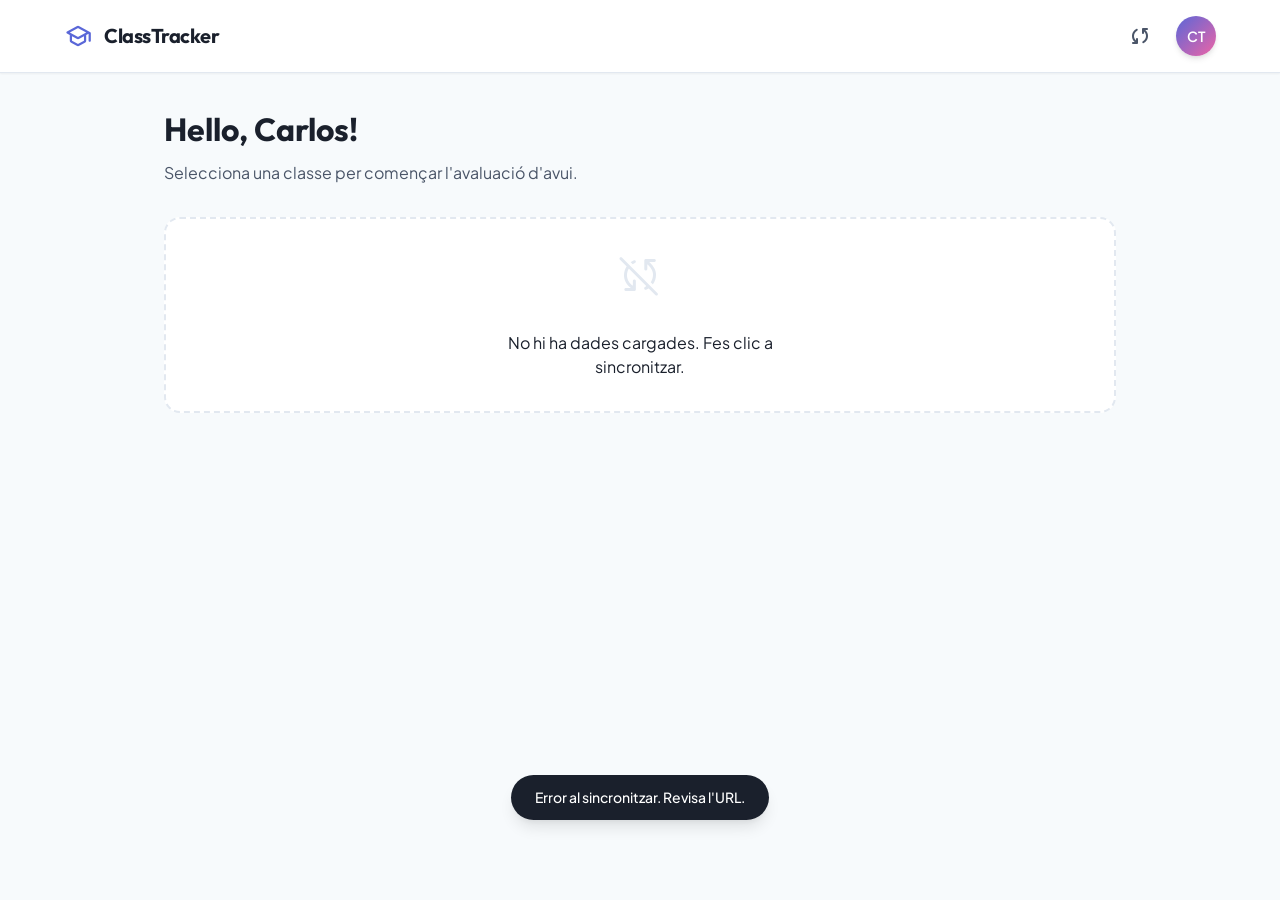
<file: index.html>
<!DOCTYPE html>
<html lang="ca">
<head>
    <meta charset="UTF-8">
    <meta name="viewport" content="width=device-width, initial-scale=1.0">
    <title>Class Tracker - English Teacher</title>
    <link rel="stylesheet" href="styles.css">
    <link rel="preconnect" href="https://fonts.googleapis.com">
    <link rel="preconnect" href="https://fonts.gstatic.com" crossorigin>
    <link href="https://fonts.googleapis.com/css2?family=Outfit:wght@300;400;600;700&family=Plus+Jakarta+Sans:wght@400;500;600;700&display=swap" rel="stylesheet">
    <link rel="stylesheet" href="https://fonts.googleapis.com/css2?family=Material+Symbols+Rounded:opsz,wght,FILL,GRAD@20..48,100..700,0..1,-50..200" />
    
    <!-- PWA & iOS Specific -->
    <link rel="manifest" href="manifest.json">
    <meta name="apple-mobile-web-app-capable" content="yes">
    <meta name="apple-mobile-web-app-status-bar-style" content="black-translucent">
    <meta name="apple-mobile-web-app-title" content="ClassTracker">
    <link rel="apple-touch-icon" href="icon-192.png">
    <meta name="theme-color" content="#5A67D8">
</head>
<body>
    <div id="app">
        <!-- Navigation -->
        <nav class="top-nav">
            <div class="nav-content">
                <div class="logo">
                    <span class="material-symbols-rounded">school</span>
                    <h1>ClassTracker</h1>
                </div>
                <div class="nav-actions">
                    <button id="sync-btn" class="icon-btn" title="Sincronitzar">
                        <span class="material-symbols-rounded">sync</span>
                    </button>
                    <div class="profile-thumb">CT</div>
                </div>
            </div>
        </nav>

        <!-- Main Content Container -->
        <main id="main-content">
            <!-- Screens will be injected here -->
            <div id="loader" class="loader-container hidden">
                <div class="spinner"></div>
                <p>Carregant dades...</p>
            </div>
        </main>

        <!-- Templates for Screens -->
        <template id="screen-home">
            <div class="screen home-screen">
                <header class="screen-header">
                    <h2>Hello, Carlos!</h2>
                    <p>Selecciona una classe per començar l'avaluació d'avui.</p>
                </header>
                
                <div id="class-grid" class="class-grid">
                    <!-- Class cards will be generated dynamically -->
                    <div class="empty-state">
                        <p>Carregant llistes de classes...</p>
                    </div>
                </div>
            </div>
        </template>

        <template id="screen-evaluation">
            <div class="screen eval-screen">
                <header class="screen-header">
                    <div class="header-top">
                        <button id="back-to-home" class="back-btn">
                            <span class="material-symbols-rounded">arrow_back</span>
                        </button>
                        <h2 id="current-class-title">Classe 4th A</h2>
                    </div>
                    <div class="header-meta">
                        <p id="current-date"></p>
                        <div class="stats">
                            <span id="eval-count">0/0</span> evaluats
                        </div>
                    </div>
                </header>

                <div class="evaluation-legend">
                    <div class="legend-item">
                        <span class="material-symbols-rounded">record_voice_over</span>
                        <span><strong>Oral:</strong> Participació i ús de l'anglès</span>
                    </div>
                    <div class="legend-item">
                        <span class="material-symbols-rounded">edit_note</span>
                        <span><strong>Task:</strong> Treball, esforç i concentració</span>
                    </div>
                    <div class="legend-item">
                        <span class="material-symbols-rounded">groups</span>
                        <span><strong>Social:</strong> Comportament i cooperació</span>
                    </div>
                </div>

                <div class="evaluation-list-wrapper">
                    <div class="list-headers sticky-header">
                        <span class="header-name">Alumne</span>
                        <div class="header-items">
                            <div class="header-metric-box">
                                <span class="material-symbols-rounded">record_voice_over</span>
                                <span class="short-label">Oral</span>
                            </div>
                            <div class="header-metric-box">
                                <span class="material-symbols-rounded">edit_note</span>
                                <span class="short-label">Task</span>
                            </div>
                            <div class="header-metric-box">
                                <span class="material-symbols-rounded">groups</span>
                                <span class="short-label">Social</span>
                            </div>
                        </div>
                    </div>
                    <div id="student-list" class="student-list">
                        <!-- Students injected here -->
                    </div>
                </div>

                <footer class="eval-footer">
                    <button id="save-evaluation" class="primary-btn">
                        <span class="material-symbols-rounded">save</span>
                        Guardar Sessió
                    </button>
                </footer>
            </div>
        </template>

        <template id="screen-student-stats">
            <div class="screen stats-screen">
                <header class="screen-header">
                    <div class="header-top">
                        <button id="back-to-eval" class="back-btn">
                            <span class="material-symbols-rounded">arrow_back</span>
                        </button>
                        <h2 id="stats-student-name">Nom de l'Alumne</h2>
                    </div>
                </header>

                <div class="stats-container">
                    <div class="overall-card">
                        <div class="sessions-badge">
                            <span class="material-symbols-rounded">event_repeat</span>
                            <span id="total-sessions">0</span> sessions evaluades
                        </div>
                    </div>

                    <div class="metrics-grid">
                        <div class="metric-progress-card">
                            <div class="metric-header">
                                <span class="material-symbols-rounded color-oi">record_voice_over</span>
                                <h3>Oral Interaction</h3>
                                <span class="avg-value" id="avg-oi">0.0</span>
                            </div>
                            <div class="progress-bar-container">
                                <div id="bar-oi" class="progress-bar"></div>
                            </div>
                        </div>

                        <div class="metric-progress-card">
                            <div class="metric-header">
                                <span class="material-symbols-rounded color-te">edit_note</span>
                                <h3>Task Engagement</h3>
                                <span class="avg-value" id="avg-te">0.0</span>
                            </div>
                            <div class="progress-bar-container">
                                <div id="bar-te" class="progress-bar"></div>
                            </div>
                        </div>

                        <div class="metric-progress-card">
                            <div class="metric-header">
                                <span class="material-symbols-rounded color-sc">groups</span>
                                <h3>Social Skills</h3>
                                <span class="avg-value" id="avg-sc">0.0</span>
                            </div>
                            <div class="progress-bar-container">
                                <div id="bar-sc" class="progress-bar"></div>
                            </div>
                        </div>
                    </div>
                </div>
            </div>
        </template>
    </div>

    <!-- Modals / Toast Notifications -->
    <div id="toast" class="toast hidden">
        <span id="toast-message"></span>
    </div>

    <script src="app.js"></script>
</body>
</html>
</file>
<file: styles.css>
:root {
    /* Color Palette */
    --primary: #5A67D8; /* Indigo */
    --primary-light: #7F9CF5;
    --primary-dark: #434190;
    
    --secondary: #48BB78; /* Green */
    --secondary-light: #68D391;
    --secondary-dark: #2F855A;

    --accent: #ED64A6; /* Pink */
    
    --bg-main: #F7FAFC; /* Light Grey/Blue */
    --bg-surface: #FFFFFF;
    --bg-surface-elevated: #F1F5F9;

    --text-primary: #1A202C;
    --text-secondary: #4A5568;
    --text-tertiary: #A0AEC0;

    --border: #E2E8F0;
    --ring: rgba(90, 103, 216, 0.3);

    /* Shadows */
    --shadow-sm: 0 1px 2px 0 rgba(0, 0, 0, 0.05);
    --shadow-md: 0 4px 6px -1px rgba(0, 0, 0, 0.1), 0 2px 4px -1px rgba(0, 0, 0, 0.06);
    --shadow-lg: 0 10px 15px -3px rgba(0, 0, 0, 0.1), 0 4px 6px -2px rgba(0, 0, 0, 0.05);

    /* Border Radius */
    --radius-sm: 0.375rem;
    --radius-md: 0.5rem;
    --radius-lg: 1rem;
    --radius-full: 9999px;

    /* Transitions */
    --transition-fast: 150ms cubic-bezier(0.4, 0, 0.2, 1);
    --transition-normal: 300ms cubic-bezier(0.4, 0, 0.2, 1);
}

* {
    margin: 0;
    padding: 0;
    box-sizing: border-box;
}

body {
    font-family: 'Plus Jakarta Sans', sans-serif;
    background-color: var(--bg-main);
    color: var(--text-primary);
    -webkit-font-smoothing: antialiased;
    overflow-x: hidden;
    line-height: 1.5;
}

h1, h2, h3, h4, h5, h6 {
    font-family: 'Outfit', sans-serif;
    font-weight: 700;
}

button {
    font-family: inherit;
    cursor: pointer;
    border: none;
    background: none;
    color: inherit;
    transition: all var(--transition-fast);
}

/* Typography Utilities */
.text-xs { font-size: 0.75rem; }
.text-sm { font-size: 0.875rem; }
.text-base { font-size: 1rem; }
.text-lg { font-size: 1.125rem; }
.text-xl { font-size: 1.25rem; }

/* Layout Containers */
#app {
    display: flex;
    flex-direction: column;
    min-height: 100vh;
}

/* Top Navigation */
.top-nav {
    background-color: var(--bg-surface);
    border-bottom: 1px solid var(--border);
    position: sticky;
    top: 0;
    z-index: 50;
    box-shadow: var(--shadow-sm);
}

.nav-content {
    max-width: 1200px;
    margin: 0 auto;
    padding: 1rem 1.5rem;
    display: flex;
    justify-content: space-between;
    align-items: center;
}

.logo {
    display: flex;
    align-items: center;
    gap: 0.75rem;
    color: var(--primary);
}

.logo h1 {
    font-size: 1.25rem;
    letter-spacing: -0.025em;
    color: var(--text-primary);
}

.logo span {
    font-size: 1.75rem;
}

.nav-actions {
    display: flex;
    align-items: center;
    gap: 1rem;
}

.icon-btn {
    display: flex;
    align-items: center;
    justify-content: center;
    width: 40px;
    height: 40px;
    border-radius: var(--radius-full);
    color: var(--text-secondary);
}

.icon-btn:hover {
    background-color: var(--bg-surface-elevated);
    color: var(--primary);
}

.icon-btn:active {
    transform: scale(0.95);
}

.icon-btn.spinning span {
    animation: spin 1s linear infinite;
}

@keyframes spin {
    from { transform: rotate(0deg); }
    to { transform: rotate(360deg); }
}

.profile-thumb {
    width: 40px;
    height: 40px;
    border-radius: var(--radius-full);
    background: linear-gradient(135deg, var(--primary), var(--accent));
    color: white;
    display: flex;
    align-items: center;
    justify-content: center;
    font-weight: 600;
    font-size: 0.875rem;
    box-shadow: var(--shadow-md);
}

/* Main Content Wrapper */
#main-content {
    flex-grow: 1;
    position: relative;
    overflow-x: hidden;
}

.screen {
    max-width: 1000px;
    margin: 0 auto;
    padding: 2rem 1.5rem;
    animation: fadeIn 0.3s ease-out forwards;
}

@keyframes fadeIn {
    from { opacity: 0; transform: translateY(10px); }
    to { opacity: 1; transform: translateY(0); }
}

/* Loader */
.loader-container {
    position: absolute;
    inset: 0;
    display: flex;
    flex-direction: column;
    align-items: center;
    justify-content: center;
    background-color: var(--bg-main);
    z-index: 100;
}

.loader-container.hidden {
    display: none;
}

.spinner {
    width: 48px;
    height: 48px;
    border: 4px solid var(--border);
    border-top-color: var(--primary);
    border-radius: 50%;
    animation: spin 1s linear infinite;
    margin-bottom: 1rem;
}

.loader-container p {
    color: var(--text-secondary);
    font-weight: 500;
}

.empty-state {
    grid-column: 1 / -1;
    display: flex;
    flex-direction: column;
    align-items: center;
    justify-content: center;
    padding: 4rem 2rem;
    background-color: var(--bg-surface);
    border-radius: var(--radius-lg);
    border: 2px dashed var(--border);
    color: var(--text-tertiary);
    text-align: center;
    gap: 1rem;
}

.empty-state span {
    font-size: 3.5rem;
    color: var(--border);
}

.empty-state p {
    font-size: 1rem;
    max-width: 300px;
}

/* === Home Screen === */
.home-screen .screen-header {
    margin-bottom: 2rem;
}

.home-screen .screen-header h2 {
    font-size: 2rem;
    color: var(--text-primary);
    margin-bottom: 0.5rem;
}

.home-screen .screen-header p {
    color: var(--text-secondary);
}

.class-grid {
    display: grid;
    grid-template-columns: repeat(auto-fill, minmax(280px, 1fr));
    gap: 1.25rem;
}

.class-card {
    background-color: var(--bg-surface);
    border-radius: var(--radius-lg);
    padding: 1.25rem;
    display: flex;
    align-items: center;
    gap: 1rem;
    box-shadow: var(--shadow-sm);
    border: 1px solid var(--border);
    text-align: left;
}

.class-card:hover {
    box-shadow: var(--shadow-md);
    border-color: var(--primary-light);
    transform: translateY(-2px);
}

.class-card:active {
    transform: translateY(0);
}

.class-icon {
    width: 56px;
    height: 56px;
    border-radius: var(--radius-md);
    display: flex;
    align-items: center;
    justify-content: center;
    font-family: 'Outfit', sans-serif;
    font-weight: 700;
    font-size: 1.25rem;
}

.class-icon.blue {
    background-color: #EBF4FF;
    color: #4299E1;
}

.class-icon.green {
    background-color: #F0FFF4;
    color: #48BB78;
}

.class-icon.purple {
    background-color: #FAF5FF;
    color: #9F7AEA;
}

.class-info {
    flex-grow: 1;
}

.class-info h3 {
    font-size: 1.125rem;
    color: var(--text-primary);
    margin-bottom: 0.25rem;
}

.class-info span {
    font-size: 0.875rem;
    color: var(--text-tertiary);
}

.class-card .icon-arrow {
    color: var(--text-tertiary);
    transition: transform var(--transition-fast);
}

.class-card:hover .icon-arrow {
    color: var(--primary);
    transform: translateX(4px);
}

/* === Evaluation Screen === */
.eval-screen .screen-header {
    background-color: var(--bg-surface);
    margin: -2rem -1.5rem 1.5rem -1.5rem;
    padding: 1.5rem 1.5rem 2rem 1.5rem;
    border-bottom: 1px solid var(--border);
    position: relative; /* Scrolls away naturally */
    z-index: 40;
}

.header-top {
    display: flex;
    align-items: center;
    gap: 1rem;
    margin-bottom: 0.75rem;
}

.back-btn {
    display: flex;
    align-items: center;
    justify-content: center;
    width: 40px;
    height: 40px;
    border-radius: var(--radius-full);
    background-color: var(--bg-surface-elevated);
    color: var(--text-secondary);
}

.back-btn:hover {
    background-color: var(--border);
    color: var(--text-primary);
}

.header-top h2 {
    font-size: 1.5rem;
}
/* Evaluation Controls (Segmented) */
.eval-controls {
    display: flex;
    gap: 1.5rem;
    flex-shrink: 0;
}

.eval-segment-control {
    display: flex;
    background: #f1f5f9;
    border-radius: 10px;
    padding: 2px;
    gap: 2px;
    border: 1px solid #e2e8f0;
}

.segment-btn {
    border: none;
    background: transparent;
    padding: 6px 8px;
    border-radius: 8px;
    cursor: pointer;
    color: #94a3b8;
    transition: all 0.2s cubic-bezier(0.4, 0, 0.2, 1);
    display: flex;
    align-items: center;
    justify-content: center;
}

.segment-btn:hover {
    color: #64748b;
    background: rgba(0,0,0,0.05);
}

.segment-btn.active {
    box-shadow: 0 1px 3px rgba(0,0,0,0.1);
}

/* State: Poor */
.segment-btn.state-poor.active {
    background-color: #fee2e2;
    color: #dc2626;
}

/* State: Mid (Neutral/Good) */
.segment-btn.state-mid.active {
    background-color: #dcfce7;
    color: #16a34a;
}

/* State: Great */
.segment-btn.state-great.active {
    background-color: #fef9c3;
    color: #ca8a04;
}

.segment-btn .material-symbols-rounded {
    font-size: 20px;
    font-variation-settings: 'FILL' 0, 'wght' 400;
}

.segment-btn.active .material-symbols-rounded {
    font-variation-settings: 'FILL' 1, 'wght' 500;
}

.header-meta {
    display: flex;
    justify-content: space-between;
    align-items: center;
    padding-left: 3.5rem;
    color: var(--text-secondary);
    font-size: 0.875rem;
}

.stats {
    background-color: var(--bg-surface-elevated);
    padding: 0.25rem 0.75rem;
    border-radius: var(--radius-full);
    font-weight: 500;
}

.stats span {
    color: var(--primary);
    font-weight: 700;
}
/* Evaluation Legend */
.evaluation-legend {
    display: grid;
    grid-template-columns: repeat(auto-fit, minmax(200px, 1fr));
    gap: 1rem;
    background-color: #f0f7ff; /* Light blue info bg */
    border: 1px solid #d0e1fd;
    padding: 1rem;
    border-radius: var(--radius-lg);
    margin-bottom: 1.5rem;
}

.legend-item {
    display: flex;
    align-items: center;
    gap: 0.75rem;
    font-size: 0.8rem;
    color: #1e40af; /* Dark blue text */
}

.legend-item .material-symbols-rounded {
    font-size: 1.25rem;
    color: #3b82f6;
}

.legend-item strong {
    color: #1d4ed8;
}

/* Evaluation List Container */
.evaluation-list-wrapper {
    background-color: var(--bg-surface);
    border-radius: var(--radius-lg);
    box-shadow: var(--shadow-sm);
    border: 1px solid var(--border);
    overflow: hidden;
    margin-bottom: 6rem; /* Space for footer */
}

.list-headers {
    display: flex;
    justify-content: space-between;
    align-items: center;
    padding: 1rem 1.25rem;
    background-color: var(--bg-surface-elevated);
    border-bottom: 1px solid var(--border);
    position: sticky;
    top: 73px; /* Just below top nav */
    z-index: 30;
}

.header-name {
    font-weight: 700;
    font-size: 0.875rem;
    color: var(--text-secondary);
}

.header-items {
    display: flex;
    gap: 1.5rem;
    flex-shrink: 0;
}

.header-metric-box {
    display: flex;
    flex-direction: column;
    align-items: center;
    gap: 0.25rem;
    width: 110px; /* Align with controls */
    color: var(--text-secondary);
}

.header-metric-box .material-symbols-rounded {
    font-size: 1.25rem;
}

.short-label {
    font-size: 0.65rem;
    font-weight: 800;
    text-transform: uppercase;
    letter-spacing: 0.05em;
}

.control-column {
    display: flex;
    flex-direction: column;
    align-items: center;
    gap: 4px;
}

.metric-label {
    font-size: 0.65rem;
    font-weight: 800;
    color: var(--text-tertiary);
    text-transform: uppercase;
    letter-spacing: 0.02em;
}

/* Student List Items */
.student-list {
    display: flex;
    flex-direction: column;
}

.student-item {
    display: flex;
    justify-content: space-between;
    align-items: center;
    padding: 1rem 1.25rem;
    border-bottom: 1px solid var(--bg-surface-elevated);
    transition: background-color var(--transition-fast);
}

.student-item:last-child {
    border-bottom: none;
}

.student-item:hover {
    background-color: #F8FAFC; /* slightly darker than elevated */
}

.student-info {
    display: flex;
    align-items: center;
    gap: 1rem;
    flex-grow: 1;
}

.student-avatar {
    width: 36px;
    height: 36px;
    border-radius: 50%;
    background-color: var(--border);
    color: var(--text-secondary);
    display: flex;
    align-items: center;
    justify-content: center;
    font-size: 0.875rem;
    font-weight: 600;
}

.student-name {
    font-weight: 500;
    color: var(--text-primary);
}

/* Evaluation Controls */
.eval-segment-control {
    display: flex;
    background: #f1f5f9;
    border-radius: 10px;
    padding: 2px;
    gap: 2px;
    border: 1px solid #e2e8f0;
    width: 110px;
}



/* Footer Actions */
.eval-footer {
    position: fixed;
    bottom: 0;
    left: 0;
    right: 0;
    padding: 1rem 1.5rem;
    background-color: var(--bg-surface);
    border-top: 1px solid var(--border);
    box-shadow: 0 -4px 6px -1px rgba(0, 0, 0, 0.05);
    display: flex;
    justify-content: center;
    z-index: 50;
}

.primary-btn {
    background-color: var(--primary);
    color: white;
    display: flex;
    align-items: center;
    gap: 0.5rem;
    padding: 0.75rem 2rem;
    border-radius: var(--radius-full);
    font-weight: 600;
    font-size: 1rem;
    box-shadow: 0 4px 14px 0 rgba(90, 103, 216, 0.39);
}

.primary-btn:hover {
    background-color: var(--primary-dark);
    transform: translateY(-1px);
    box-shadow: 0 6px 20px rgba(90, 103, 216, 0.23);
}

.primary-btn:active {
    transform: translateY(1px);
    box-shadow: none;
}

.primary-btn:disabled {
    background-color: var(--text-tertiary);
    cursor: not-allowed;
    box-shadow: none;
    transform: none;
}

/* Toast Notifications */
.toast {
    position: fixed;
    bottom: 5rem;
    left: 50%;
    transform: translateX(-50%) translateY(100px);
    background-color: var(--text-primary);
    color: white;
    padding: 0.75rem 1.5rem;
    border-radius: var(--radius-full);
    font-weight: 500;
    font-size: 0.875rem;
    box-shadow: var(--shadow-lg);
    z-index: 1000;
    opacity: 0;
    transition: all 0.3s cubic-bezier(0.68, -0.55, 0.265, 1.55);
}

.toast:not(.hidden) {
    transform: translateX(-50%) translateY(0);
    opacity: 1;
}

/* === Stats Screen === */
.student-info.interactive {
    cursor: pointer;
    border-radius: var(--radius-md);
    padding: 0.25rem 0.5rem;
    margin-left: -0.5rem;
}

.student-info.interactive:hover {
    background-color: var(--bg-surface-elevated);
}

.stats-container {
    padding-top: 1rem;
}

.overall-card {
    background: linear-gradient(135deg, var(--primary), var(--primary-dark));
    color: white;
    padding: 1.5rem;
    border-radius: var(--radius-lg);
    margin-bottom: 2rem;
    box-shadow: var(--shadow-md);
}

.sessions-badge {
    display: flex;
    align-items: center;
    gap: 0.75rem;
    font-size: 1.125rem;
    font-weight: 600;
}

.metrics-grid {
    display: flex;
    flex-direction: column;
    gap: 1.5rem;
}

.metric-progress-card {
    background-color: var(--bg-surface);
    border-radius: var(--radius-lg);
    padding: 1.5rem;
    border: 1px solid var(--border);
    box-shadow: var(--shadow-sm);
}

.metric-header {
    display: flex;
    align-items: center;
    gap: 1rem;
    margin-bottom: 1.25rem;
}

.metric-header .material-symbols-rounded {
    font-size: 1.75rem;
}

.metric-header h3 {
    flex-grow: 1;
    font-size: 1rem;
    color: var(--text-secondary);
}

.avg-value {
    font-size: 1.5rem;
    font-weight: 800;
    font-family: 'Outfit', sans-serif;
    color: var(--text-primary);
}

.progress-bar-container {
    height: 12px;
    background-color: var(--bg-surface-elevated);
    border-radius: var(--radius-full);
    overflow: hidden;
    position: relative;
}

.progress-bar-container::after {
    content: '';
    position: absolute;
    top: 0;
    left: 50%;
    width: 2px;
    height: 100%;
    background-color: rgba(0,0,0,0.1);
    z-index: 1;
}

.progress-bar {
    height: 100%;
    width: 50%;
    background-color: var(--primary);
    transition: width 0.8s cubic-bezier(0.34, 1.56, 0.64, 1), background-color 0.5s ease;
    border-radius: var(--radius-full);
}

.color-oi { color: #3b82f6; } /* Blue */
.color-te { color: #10b981; } /* Green */
.color-sc { color: #f59e0b; } /* Orange */

/* Responsive adjustments */
@media (max-width: 640px) {
    .screen {
        padding: 1.5rem 1rem;
    }
    
    .eval-screen .screen-header {
        margin: -1.5rem -1rem 1.5rem -1rem;
        padding: 1rem 1rem;
        position: relative;
    }

    .list-headers {
        top: 60px; /* Aligned with small top nav on mobile */
        padding: 0.75rem 0.5rem;
    }

    .header-metric-box {
        width: 72px; /* Matches the 72px width of controls */
    }
    
    .student-item {
        padding: 0.75rem 0.5rem;
        gap: 0.25rem;
    }
    
    .eval-controls {
        gap: 0.25rem;
    }
    
    .eval-segment-control {
        width: 72px; /* Narrower for mobile */
        padding: 1px;
    }

    .segment-btn {
        padding: 4px 2px;
    }

    .segment-btn .material-symbols-rounded {
        font-size: 14px;
    }

    .student-avatar {
        width: 28px;
        height: 28px;
        font-size: 0.75rem;
    }

    .student-name {
        font-size: 0.8rem;
        max-width: 60px;
        overflow: hidden;
        text-overflow: ellipsis;
        white-space: nowrap;
    }

    .metric-label {
        font-size: 0.55rem;
    }

    /* Fix Legend for Mobile */
    .evaluation-legend {
        padding: 0.75rem;
        display: flex;
        flex-direction: column;
        gap: 0.5rem;
    }

    .legend-item {
        font-size: 0.75rem;
    }
}
</file>
